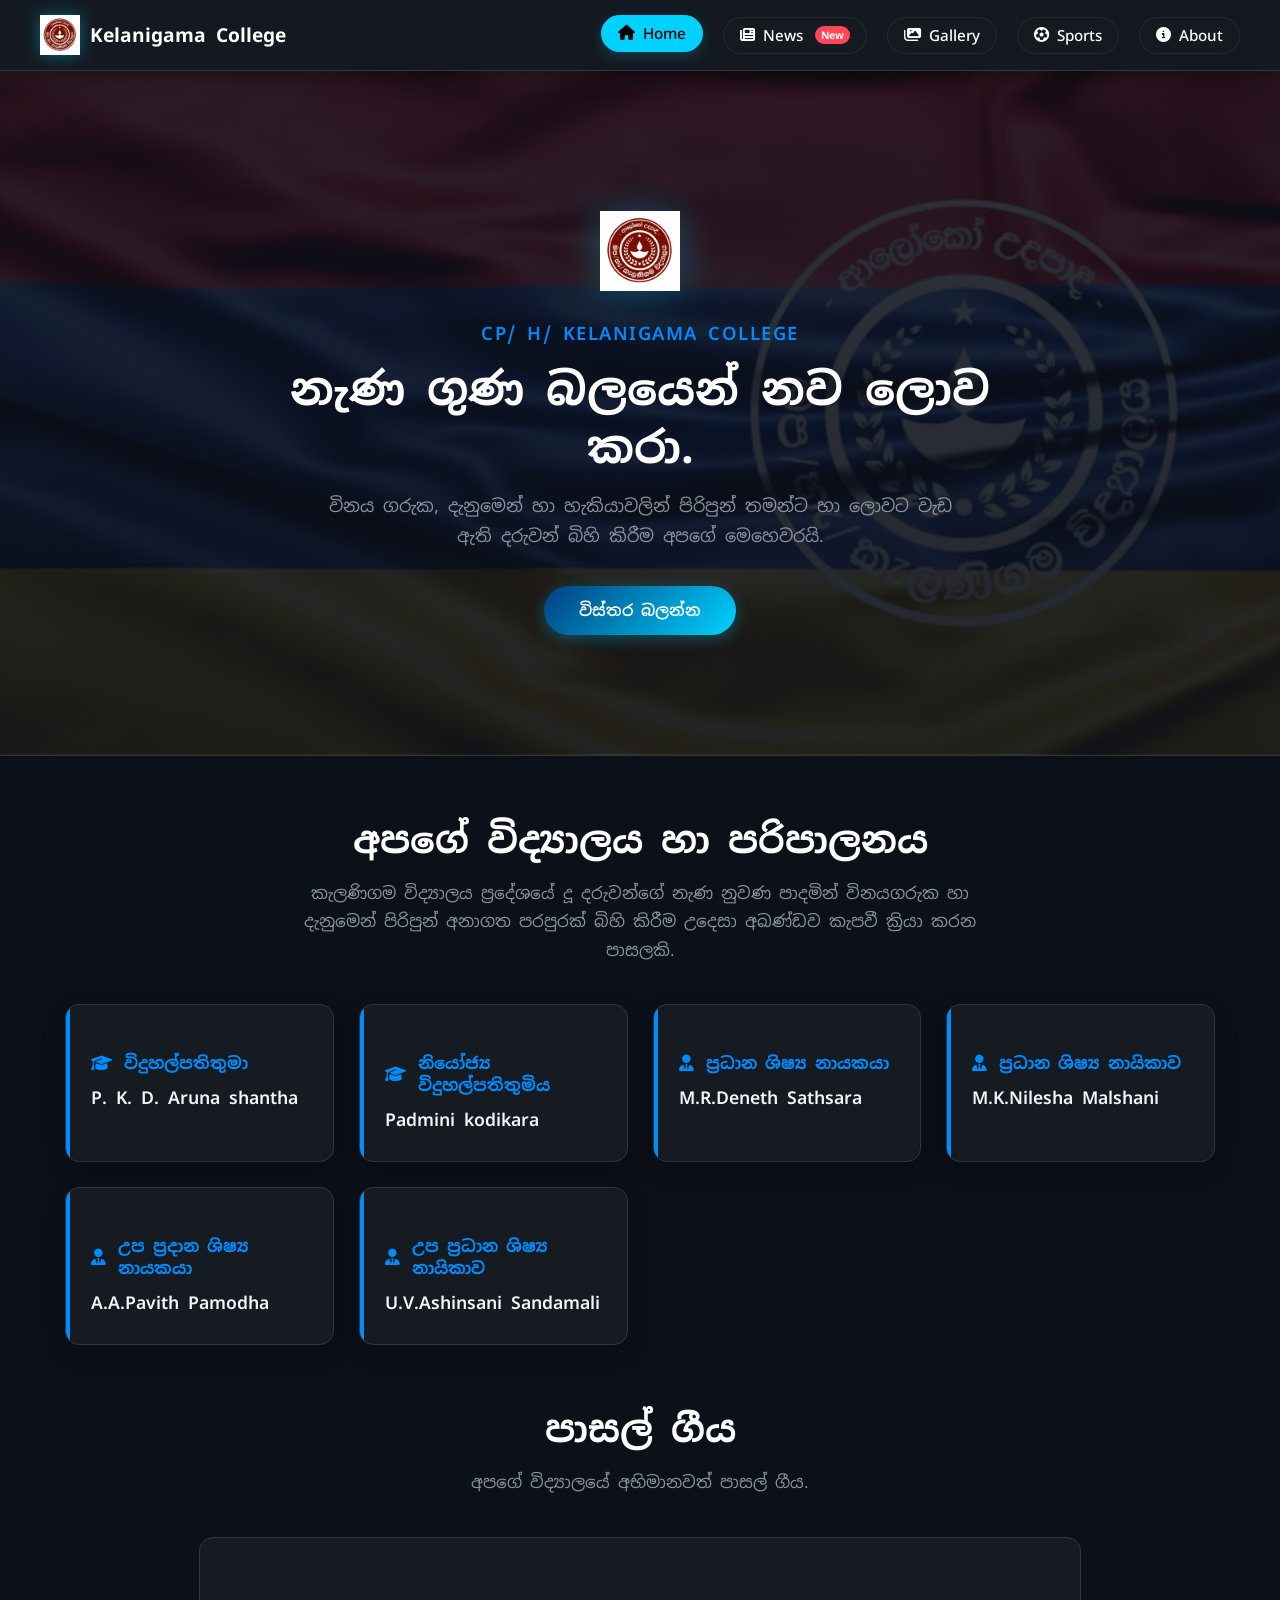
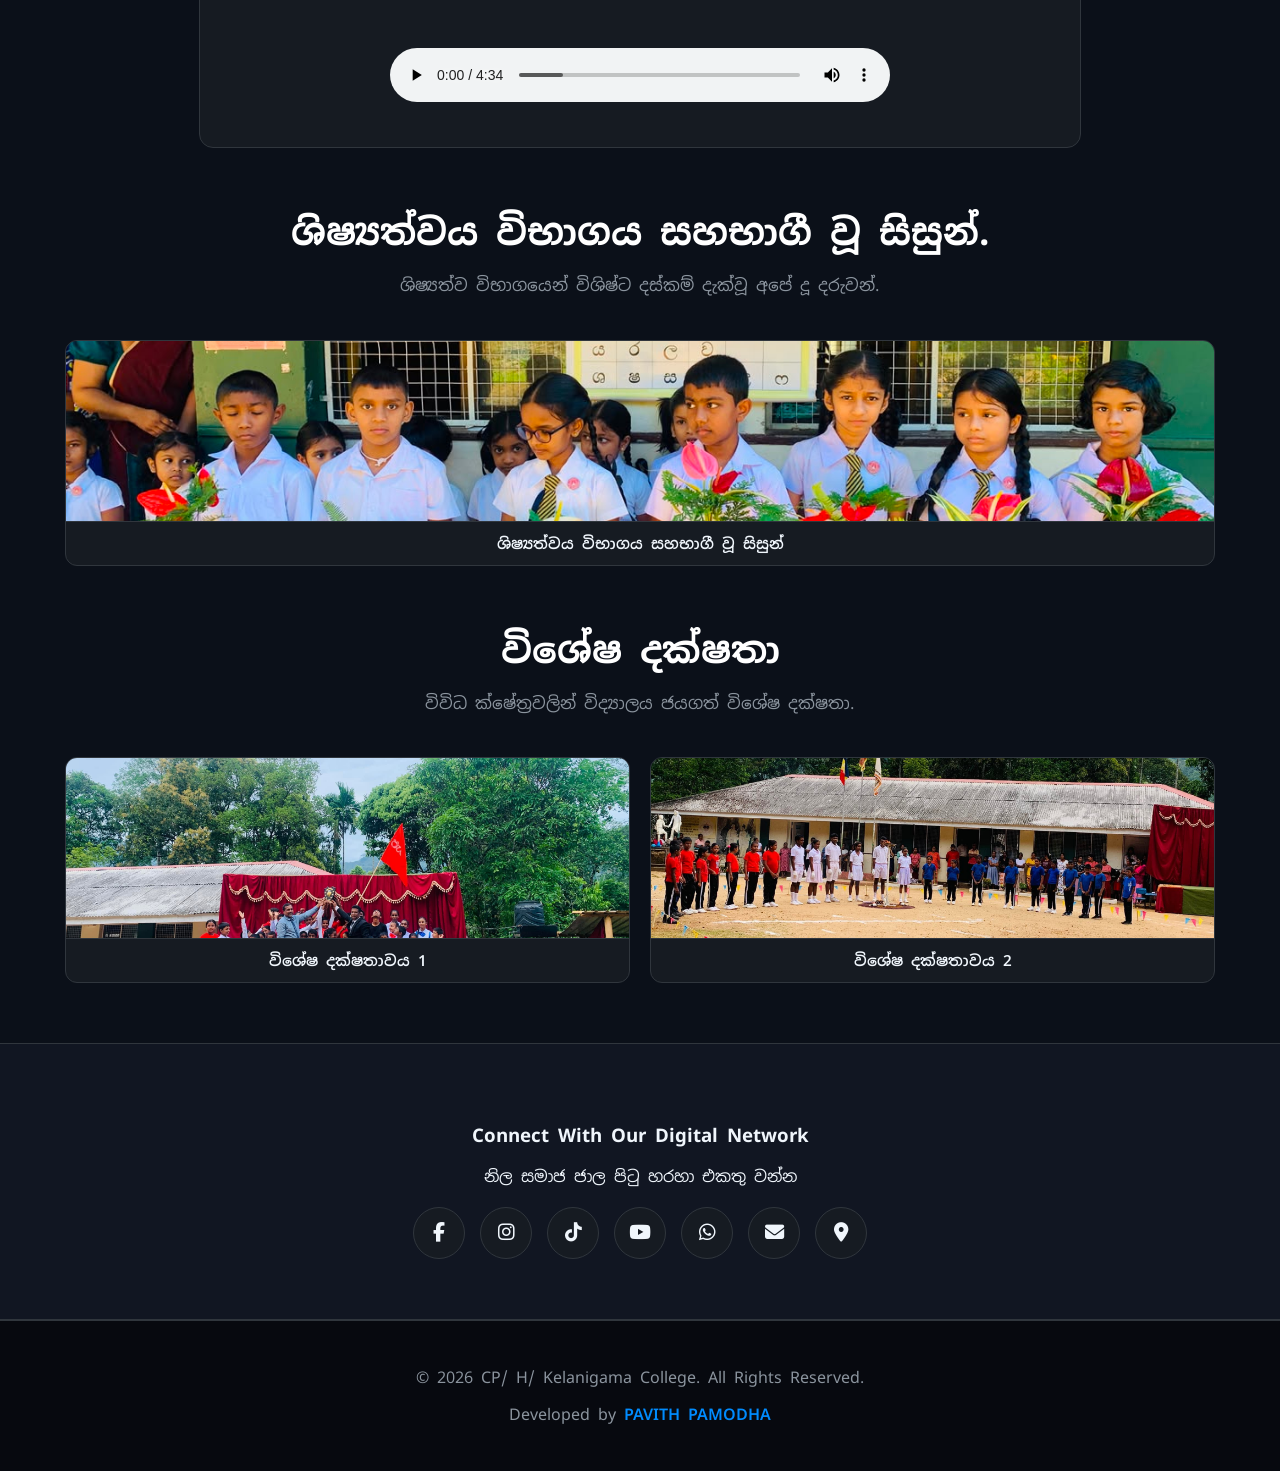
<file: index.html>
<!DOCTYPE html>
<html lang="si">
<head>
  <meta charset="UTF-8">
  <meta name="viewport" content="width=device-width, initial-scale=1.0">
  <title>CP / H / Kelanigama College - Official Website</title>
  <!-- Sinhala Google Font සහ FontAwesome Icons -->
  <link href="https://fonts.googleapis.com/css2?family=Noto+Sans+Sinhala:wght@400;500;600;700&family=Poppins:wght@400;500;600;700&display=swap" rel="stylesheet">
  <link rel="stylesheet" href="https://cdnjs.cloudflare.com/ajax/libs/font-awesome/6.4.0/css/all.min.css">
  <style>
    :root {
      --primary-color: #004080;
      --accent-color: #008cff;
      --bg-dark: #0b1019;
      --card-bg: #161b22;
      --text-main: #f0f6fc;
      --text-muted: #8b949e;
      --border-color: #30363d;
    }

    html {
      scroll-behavior: smooth;
    }

    body {
      font-family: 'Noto Sans Sinhala', 'Poppins', sans-serif;
      margin: 0;
      padding: 0;
      background-color: var(--bg-dark);
      color: var(--text-main);
      overflow-x: hidden;
      font-size: 16px;
      -webkit-text-size-adjust: 100%;
    }

    /* Top Navigation Bar */
    .navbar {
      background-color: rgba(22, 27, 34, 0.95);
      backdrop-filter: blur(10px);
      display: flex;
      justify-content: space-between;
      align-items: center;
      padding: 15px 40px;
      position: sticky;
      top: 0;
      z-index: 1000;
      border-bottom: 1px solid var(--border-color);
      box-shadow: 0 4px 20px rgba(0,0,0,0.4);
    }

    .logo-container {
      display: flex;
      align-items: center;
      gap: 10px;
    }

    .nav-logo {
      width: 40px;
      height: 40px;
      object-fit: contain;
      filter: drop-shadow(0 0 8px rgba(0, 210, 255, 0.4));
    }

    .school-name {
      font-size: 1.2rem;
      font-weight: bold;
      color: #ffffff;
    }

    .nav-links {
      list-style: none;
      display: flex;
      gap: 20px;
      align-items: center;
      flex-wrap: wrap;
      margin: 0;
      padding: 0;
    }

    .nav-links li a {
      display: flex;
      align-items: center;
      gap: 8px;
      text-decoration: none;
      color: #ffffff;
      font-size: 0.95rem;
      font-weight: 500;
      padding: 8px 16px;
      border-radius: 20px;
      transition: all 0.3s ease;
      position: relative;
      background-color: rgba(22, 27, 34, 0.6);
      border: 1px solid rgba(48, 54, 61, 0.6);
    }

    .nav-links li a:hover, .nav-links li a.active {
      color: #000000;
      background-color: #00d2ff;
      border-color: #00d2ff;
      transform: translateY(-2px);
      box-shadow: 0 4px 12px rgba(0, 210, 255, 0.2);
    }

    .badge {
      background-color: #ff4757;
      color: white;
      font-size: 0.65rem;
      font-weight: bold;
      padding: 2px 6px;
      border-radius: 10px;
      margin-left: 4px;
    }

    .menu-toggle {
      display: none;
      cursor: pointer;
    }

    .menu-toggle .bar {
      display: block;
      width: 25px;
      height: 3px;
      margin: 5px auto;
      background-color: var(--text-main);
      transition: all 0.3s ease;
    }

    /* Hero Section */
    header {
      background: linear-gradient(rgba(11, 15, 25, 0.85), rgba(11, 15, 25, 0.9)), url('3.jpg');
      background-size: cover;
      background-repeat: no-repeat;
      background-position: center;
      padding: 140px 20px 120px 20px;
      text-align: center;
      border-bottom: 1px solid var(--border-color);
    }

    .hero-container {
      max-width: 800px;
      margin: 0 auto;
    }

    .school-logo {
      width: 80px;
      height: 80px;
      object-fit: contain;
      margin-bottom: 25px;
      filter: drop-shadow(0 0 20px rgba(0, 210, 255, 0.3));
    }

    header h1 {
      margin: 0 0 15px 0;
      font-size: 2.8rem;
      color: #ffffff;
      font-weight: 700;
    }

    .tagline {
      font-size: 1.15rem;
      color: var(--accent-color);
      font-weight: 600;
      letter-spacing: 1.5px;
      margin-bottom: 15px;
      text-transform: uppercase;
    }

    header p {
      margin: 0 auto 35px auto;
      font-size: 1.1rem;
      line-height: 1.7;
      color: var(--text-muted);
      max-width: 650px;
    }

    .explore-btn {
      display: inline-block;
      background: linear-gradient(135deg, #004080, #00d2ff);
      color: white;
      padding: 14px 35px;
      border-radius: 30px;
      text-decoration: none;
      font-weight: 600;
      font-size: 1rem;
      box-shadow: 0 4px 15px rgba(0, 210, 255, 0.3);
      transition: all 0.3s ease;
    }

    .explore-btn:hover {
      background: linear-gradient(135deg, #00d2ff, #004080);
      transform: translateY(-3px);
    }

    /* Main Sections */
    .section-container {
      max-width: 1150px;
      margin: 60px auto;
      padding: 0 20px;
      text-align: center;
    }

    .section-container h2 {
      font-size: 2.3rem;
      color: #ffffff;
      margin-bottom: 15px;
    }

    .section-container > p {
      font-size: 1.05rem;
      line-height: 1.7;
      color: var(--text-muted);
      max-width: 700px;
      margin: 0 auto 40px auto;
    }

    .admin-grid {
      display: grid;
      grid-template-columns: repeat(auto-fit, minmax(240px, 1fr));
      gap: 25px;
      margin-top: 30px;
      text-align: left;
    }

    .admin-card {
      background: var(--card-bg);
      border: 1px solid var(--border-color);
      padding: 30px 25px;
      border-radius: 14px;
      box-shadow: 0 8px 24px rgba(0,0,0,0.2);
      transition: transform 0.3s, border-color 0.3s;
      position: relative;
      overflow: hidden;
    }

    .admin-card::before {
      content: '';
      position: absolute;
      top: 0;
      left: 0;
      width: 4px;
      height: 100%;
      background: var(--accent-color);
    }

    .admin-card:hover {
      transform: translateY(-5px);
      border-color: var(--accent-color);
    }

    .admin-card h3 {
      font-size: 1.05rem;
      color: var(--accent-color);
      margin-bottom: 12px;
      display: flex;
      align-items: center;
      gap: 12px;
    }

    .admin-card p {
      font-size: 1.1rem;
      font-weight: 600;
      color: var(--text-main);
      margin: 0;
    }

    /* School Anthem Box */
    .anthem-box {
      background: var(--card-bg);
      border: 1px solid var(--border-color);
      border-radius: 14px;
      padding: 40px;
      max-width: 800px;
      margin: 30px auto 0 auto;
      text-align: center;
    }

    .anthem-lyrics {
      font-size: 1.15rem;
      line-height: 2.2;
      color: var(--text-main);
      white-space: pre-line;
      margin-bottom: 30px;
      font-weight: 500;
    }

    .anthem-box audio {
      width: 100%;
      max-width: 500px;
    }

    /* Gallery Grids */
    .gallery-grid {
      display: grid;
      grid-template-columns: repeat(auto-fit, minmax(250px, 1fr));
      gap: 20px;
      margin-top: 20px;
    }

    .gallery-item {
      background: var(--card-bg);
      border: 1px solid var(--border-color);
      border-radius: 12px;
      overflow: hidden;
      transition: transform 0.3s;
    }

    .gallery-item:hover {
      transform: translateY(-4px);
    }

    .gallery-item img {
      width: 100%;
      height: 180px;
      object-fit: cover;
      display: block;
    }

    .gallery-caption {
      padding: 12px;
      font-size: 0.95rem;
      font-weight: 600;
      color: var(--text-main);
      margin: 0;
      text-align: center;
      border-top: 1px solid var(--border-color);
    }

    /* Video Section */
    .video-grid {
      display: grid;
      grid-template-columns: repeat(auto-fit, minmax(320px, 1fr));
      gap: 25px;
      margin-top: 30px;
    }

    .video-item {
      background: var(--card-bg);
      border: 1px solid var(--border-color);
      border-radius: 14px;
      overflow: hidden;
    }

    .video-item video {
      width: 100%;
      height: 200px;
      object-fit: cover;
      display: block;
      background: #000;
    }

    .video-caption {
      padding: 15px;
      font-size: 1rem;
      font-weight: 600;
      color: var(--text-main);
      margin: 0;
      text-align: center;
      border-top: 1px solid var(--border-color);
    }

    /* Social Section */
    .social-section {
      text-align: center;
      padding: 60px 20px;
      background: #111622;
      border-top: 1px solid var(--border-color);
      border-bottom: 1px solid var(--border-color);
    }

    .social-icons-container {
      display: flex;
      justify-content: center;
      gap: 15px;
      flex-wrap: wrap;
      margin-top: 20px;
    }

    .social-icon {
      width: 50px;
      height: 50px;
      background-color: var(--card-bg);
      color: var(--text-main);
      border: 1px solid var(--border-color);
      border-radius: 50%;
      display: flex;
      align-items: center;
      justify-content: center;
      text-decoration: none;
      font-size: 1.2rem;
      transition: all 0.3s;
    }

    .social-icon:hover {
      background-color: var(--accent-color);
      color: #0b0f19;
    }

    footer {
      background-color: #07090f;
      color: var(--text-muted);
      text-align: center;
      padding: 30px 20px;
      border-top: 1px solid var(--border-color);
    }

    footer span {
      color: var(--accent-color);
      font-weight: 600;
    }

   @media screen and (max-width: 768px) {
    .menu-toggle {
        display: block;
    }

    .nav-links {
        display: none; /* ෆෝන් එකේදී මුලින් මෙනුව සඟවා තැබීමට */
        flex-direction: column;
        width: 100%;
        text-align: center;
        background-color: rgba(22, 27, 34, 0.98);
        position: absolute;
        top: 70px;
        left: 0;
        padding: 20px 0;
        border-bottom: 1px solid var(--border-color);
        z-index: 1000;
    }
    
    .nav-links.active {
        display: flex; /* ක්ලික් කළ විට මෙනුව පෙන්වීමට */
    }
    
    .nav-links li a {
        width: 80%;
        margin: 4px auto;
        justify-content: center;
    }
}
  </style>
</head>
<body>

<nav class="navbar">
    <div class="logo-container">
        <img src="logo.png" alt="School Logo" class="nav-logo">
        <span class="school-name">Kelanigama College</span>
    </div>

    <!-- හැම්බර්ගර් අයිකනය (රේඛා තුන) -->
    <div class="menu-toggle" id="mobile-menu">
        <span class="bar"></span>
        <span class="bar"></span>
        <span class="bar"></span>
    </div>

    <ul class="nav-links">
        <li><a href="index.html" class="active"><i class="fa-solid fa-house"></i> Home</a></li>
        <li><a href="news.html"><i class="fa-solid fa-newspaper"></i> News <span class="badge">New</span></a></li>
        <li><a href="gallery.html"><i class="fa-solid fa-images"></i> Gallery</a></li>
        <li><a href="sports.html"><i class="fa-solid fa-futbol"></i> Sports</a></li>
        <li><a href="about.html"><i class="fa-solid fa-circle-info"></i> About</a></li>
    </ul>
</nav>

  <!-- Hero Section -->
  <header id="home">
    <div class="hero-container">
      <img src="2.jpg" alt="Logo" class="school-logo">
      <div class="tagline">CP/ H/ Kelanigama College</div>
      <h1>නැණ ගුණ බලයෙන් නව ලොව කරා.</h1>
      <p>විනය ගරුක, දැනුමෙන් හා හැකියාවලින් පිරිපුන් තමන්ට හා ලොවට වැඩ ඇති දරුවන් බිහි කිරීම අපගේ මෙහෙවරයි.</p>
      <a href="#about" class="explore-btn">විස්තර බලන්න</a>
    </div>
  </header>

  <!-- About Section -->
  <div class="section-container" id="about">
    <h2>අපගේ විද්‍යාලය හා පරිපාලනය</h2>
    <p>කැලණිගම විද්‍යාලය ප්‍රදේශයේ දූ දරුවන්ගේ නැණ නුවණ පාදමින් විනයගරුක හා දැනුමෙන් පිරිපුන් අනාගත පරපුරක් බිහි කිරීම උදෙසා අඛණ්ඩව කැපවී ක්‍රියා කරන පාසලකි.</p>
    
    <div class="admin-grid">
      <div class="admin-card">
        <h3><i class="fa-solid fa-graduation-cap"></i> විදුහල්පතිතුමා</h3>
        <p>P. K. D. Aruna shantha </p>
      </div>
      <div class="admin-card">
        <h3><i class="fa-solid fa-graduation-cap"></i> නියෝජ්‍ය විදුහල්පතිතුමිය</h3>
        <p>Padmini kodikara </p>
      </div>
       <div class="admin-card">
        <h3><i class="fa-solid fa-user-tie"></i>ප්‍රධාන ශිෂ්‍ය නායකයා</h3>
        <p>M.R.Deneth Sathsara</p>
      </div>
       <div class="admin-card">
        <h3><i class="fa-solid fa-user-tie"></i>ප්‍රධාන ශිෂ්‍ය නායිකාව</h3>
        <p>M.K.Nilesha Malshani</p>
      </div>
             <div class="admin-card">
        <h3><i class="fa-solid fa-user-tie"></i>උප ප්‍රදාන ශිෂ්‍ය නායකයා</h3>
        <p>A.A.Pavith Pamodha</p>
      </div>
             <div class="admin-card">
        <h3><i class="fa-solid fa-user-tie"></i>උප ප්‍රධාන ශිෂ්‍ය නායිකාව</h3>
        <p>U.V.Ashinsani Sandamali</p>
      </div>
    </div>
  </div>

  <!-- School Anthem -->
  <div class="section-container" id="anthem">
    <h2>පාසල් ගීය</h2>
    <p>අපගේ විද්‍යාලයේ අභිමානවත් පාසල් ගීය.</p>
    <div class="anthem-box">
      <div class="anthem-lyrics">
      </div>
      <audio controls>
        <source src="anthem.mp3" type="audio/mp3">
      </audio>
    </div>
  </div>

  <!-- Scholarship Pass Students -->
  <div class="section-container" id="scholarships">
    <h2>ශිෂ්‍යත්වය විභාගය සහභාගී වූ සිසුන්.</h2>
    <p>ශිෂ්‍යත්ව විභාගයෙන් විශිෂ්ට දස්කම් දැක්වූ අපේ දූ දරුවන්.</p>
    <div class="gallery-grid">
      <div class="gallery-item">
        <img src="sh1.jpg" alt="">
        <p class="gallery-caption">ශිෂ්‍යත්වය විභාගය සහභාගී වූ සිසුන්</p>
      </div>
    </div>
  </div>

  <!-- Special Achievements -->
  <div class="section-container" id="achievements">
    <h2>විශේෂ දක්ෂතා</h2>
    <p>විවිධ ක්ෂේත්‍රවලින් විද්‍යාලය ජයගත් විශේෂ දක්ෂතා.</p>
    <div class="gallery-grid">
      <div class="gallery-item">
        <a href="vd1.jpg" target="_blank">
          <img src="vd1.jpg" alt="විශේෂ දක්ෂතාවය 1">
        </a>
        <p class="gallery-caption">විශේෂ දක්ෂතාවය 1</p>
      </div>
      <div class="gallery-item">
        <a href="vd2.jpg" target="_blank">
          <img src="vd2.jpg" alt="විශේෂ දක්ෂතාවය 2">
        </a>
        <p class="gallery-caption">විශේෂ දක්ෂතාවය 2</p>
      </div>
    </div>
  </div>

  <!-- Social Media Section -->
  <div class="social-section" id="social">
    <h3>Connect With Our Digital Network</h3>
    <p>නිල සමාජ ජාල පිටු හරහා එකතු වන්න</p>
    <div class="social-icons-container">
      <a href="https://web.facebook.com/kelanigama.vidyalaya" target="_blank" class="social-icon" title="Facebook"><i class="fa-brands fa-facebook-f"></i></a>
      <a href="https://www.instagram.com/kelanigamacollege/" target="_blank" class="social-icon" title="Instagram"><i class="fa-brands fa-instagram"></i></a>
      <a href="https://www.tiktok.com/@kelanigamacollege" target="_blank" class="social-icon" title="TikTok"><i class="fa-brands fa-tiktok"></i></a>
      <a href="https://www.youtube.com/@kelanigamacollege" target="_blank" class="social-icon" title="YouTube"><i class="fa-brands fa-youtube"></i></a>
      <a href="+94 71 580 0561" target="_blank" class="social-icon" title="WhatsApp"><i class="fa-brands fa-whatsapp"></i></a>
      <a href="mailto:kelanigamac@gmail.com" target="_blank" class="social-icon" title="Email"><i class="fa-solid fa-envelope"></i></a>
      <a href="https://maps.app.goo.gl/1LHFGf1Mz2VHn3Cv9" target="_blank" class="social-icon" title="Location"><i class="fa-solid fa-location-dot"></i></a>
    </div>
  </div>

  <footer>
    <p>© 2026 CP/ H/ Kelanigama College. All Rights Reserved.</p>
    <p>Developed by <span>PAVITH PAMODHA</span></p>
  </footer>
  <script>
    const mobileMenu = document.getElementById('mobile-menu');
    const navLinks = document.querySelector('.nav-links');

    mobileMenu.addEventListener('click', () => {
        navLinks.classList.toggle('active');
    });
</script>

</body>
</html>
</file>
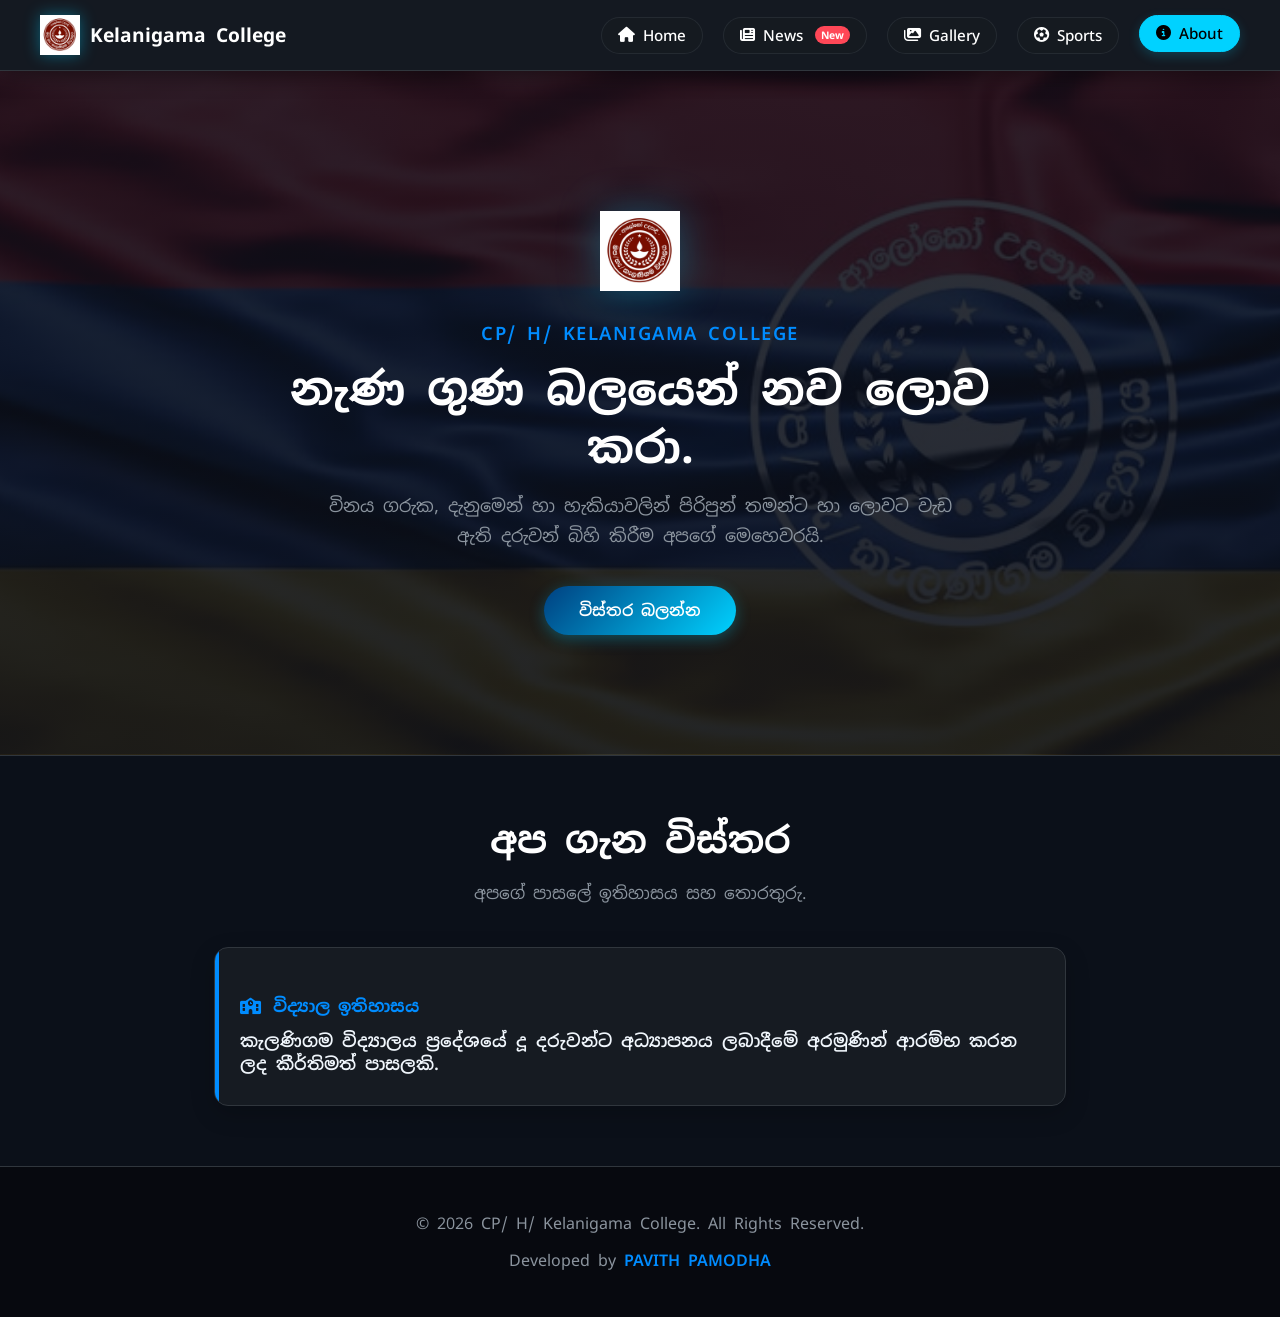
<file: about.html>
<!DOCTYPE html>
<html lang="si">
<head>
  <meta charset="UTF-8">
  <meta name="viewport" content="width=device-width, initial-scale=1.0">
  <title>CP/ H/ Kelanigama College - Official Website</title>
  <!-- Sinhala Google Font සහ FontAwesome Icons -->
  <link href="https://fonts.googleapis.com/css2?family=Noto+Sans+Sinhala:wght@400;500;600;700&family=Poppins:wght@400;500;600;700&display=swap" rel="stylesheet">
  <link rel="stylesheet" href="https://cdnjs.cloudflare.com/ajax/libs/font-awesome/6.4.0/css/all.min.css">
  <style>
    :root {
      --primary-color: #004080;
      --accent-color: #008cff;
      --bg-dark: #0b1019;
      --card-bg: #161b22;
      --text-main: #f0f6fc;
      --text-muted: #8b949e;
      --border-color: #30363d;
    }

    html {
      scroll-behavior: smooth;
    }

    body {
      font-family: 'Noto Sans Sinhala', 'Poppins', sans-serif;
      margin: 0;
      padding: 0;
      background-color: var(--bg-dark);
      color: var(--text-main);
      overflow-x: hidden;
      font-size: 16px;
      -webkit-text-size-adjust: 100%;
    }

    /* Top Navigation Bar */
    .navbar {
      background-color: rgba(22, 27, 34, 0.95);
      backdrop-filter: blur(10px);
      display: flex;
      justify-content: space-between;
      align-items: center;
      padding: 15px 40px;
      position: sticky;
      top: 0;
      z-index: 1000;
      border-bottom: 1px solid var(--border-color);
      box-shadow: 0 4px 20px rgba(0,0,0,0.4);
    }

    .logo-container {
      display: flex;
      align-items: center;
      gap: 10px;
    }

    .nav-logo {
      width: 40px;
      height: 40px;
      object-fit: contain;
      filter: drop-shadow(0 0 8px rgba(0, 210, 255, 0.4));
    }

    .school-name {
      font-size: 1.2rem;
      font-weight: bold;
      color: #ffffff;
    }

    .nav-links {
      list-style: none;
      display: flex;
      gap: 20px;
      align-items: center;
      flex-wrap: wrap;
      margin: 0;
      padding: 0;
    }

    .nav-links li a {
      display: flex;
      align-items: center;
      gap: 8px;
      text-decoration: none;
      color: #ffffff;
      font-size: 0.95rem;
      font-weight: 500;
      padding: 8px 16px;
      border-radius: 20px;
      transition: all 0.3s ease;
      position: relative;
      background-color: rgba(22, 27, 34, 0.6);
      border: 1px solid rgba(48, 54, 61, 0.6);
    }

    .nav-links li a:hover, .nav-links li a.active {
      color: #000000;
      background-color: #00d2ff;
      border-color: #00d2ff;
      transform: translateY(-2px);
      box-shadow: 0 4px 12px rgba(0, 210, 255, 0.2);
    }

    .badge {
      background-color: #ff4757;
      color: white;
      font-size: 0.65rem;
      font-weight: bold;
      padding: 2px 6px;
      border-radius: 10px;
      margin-left: 4px;
    }

    .menu-toggle {
      display: none;
      cursor: pointer;
    }

    .menu-toggle .bar {
      display: block;
      width: 25px;
      height: 3px;
      margin: 5px auto;
      background-color: var(--text-main);
      transition: all 0.3s ease;
    }

    /* Hero Section */
    header {
      background: linear-gradient(rgba(11, 15, 25, 0.85), rgba(11, 15, 25, 0.9)), url('3.jpg');
      background-size: cover;
      background-repeat: no-repeat;
      background-position: center;
      padding: 140px 20px 120px 20px;
      text-align: center;
      border-bottom: 1px solid var(--border-color);
    }

    .hero-container {
      max-width: 800px;
      margin: 0 auto;
    }

    .school-logo {
      width: 80px;
      height: 80px;
      object-fit: contain;
      margin-bottom: 25px;
      filter: drop-shadow(0 0 20px rgba(0, 210, 255, 0.3));
    }

    header h1 {
      margin: 0 0 15px 0;
      font-size: 2.8rem;
      color: #ffffff;
      font-weight: 700;
    }

    .tagline {
      font-size: 1.15rem;
      color: var(--accent-color);
      font-weight: 600;
      letter-spacing: 1.5px;
      margin-bottom: 15px;
      text-transform: uppercase;
    }

    header p {
      margin: 0 auto 35px auto;
      font-size: 1.1rem;
      line-height: 1.7;
      color: var(--text-muted);
      max-width: 650px;
    }

    .explore-btn {
      display: inline-block;
      background: linear-gradient(135deg, #004080, #00d2ff);
      color: white;
      padding: 14px 35px;
      border-radius: 30px;
      text-decoration: none;
      font-weight: 600;
      font-size: 1rem;
      box-shadow: 0 4px 15px rgba(0, 210, 255, 0.3);
      transition: all 0.3s ease;
    }

    .explore-btn:hover {
      background: linear-gradient(135deg, #00d2ff, #004080);
      transform: translateY(-3px);
    }

    /* Main Sections */
    .section-container {
      max-width: 1150px;
      margin: 60px auto;
      padding: 0 20px;
      text-align: center;
    }

    .section-container h2 {
      font-size: 2.3rem;
      color: #ffffff;
      margin-bottom: 15px;
    }

    .section-container > p {
      font-size: 1.05rem;
      line-height: 1.7;
      color: var(--text-muted);
      max-width: 700px;
      margin: 0 auto 40px auto;
    }

    .admin-grid {
      display: grid;
      grid-template-columns: repeat(auto-fit, minmax(240px, 1fr));
      gap: 25px;
      margin-top: 30px;
      text-align: left;
    }

    .admin-card {
      background: var(--card-bg);
      border: 1px solid var(--border-color);
      padding: 30px 25px;
      border-radius: 14px;
      box-shadow: 0 8px 24px rgba(0,0,0,0.2);
      transition: transform 0.3s, border-color 0.3s;
      position: relative;
      overflow: hidden;
    }

    .admin-card::before {
      content: '';
      position: absolute;
      top: 0;
      left: 0;
      width: 4px;
      height: 100%;
      background: var(--accent-color);
    }

    .admin-card:hover {
      transform: translateY(-5px);
      border-color: var(--accent-color);
    }

    .admin-card h3 {
      font-size: 1.05rem;
      color: var(--accent-color);
      margin-bottom: 12px;
      display: flex;
      align-items: center;
      gap: 12px;
    }

    .admin-card p {
      font-size: 1.1rem;
      font-weight: 600;
      color: var(--text-main);
      margin: 0;
    }

    /* School Anthem Box */
    .anthem-box {
      background: var(--card-bg);
      border: 1px solid var(--border-color);
      border-radius: 14px;
      padding: 40px;
      max-width: 800px;
      margin: 30px auto 0 auto;
      text-align: center;
    }

    .anthem-lyrics {
      font-size: 1.15rem;
      line-height: 2.2;
      color: var(--text-main);
      white-space: pre-line;
      margin-bottom: 30px;
      font-weight: 500;
    }

    .anthem-box audio {
      width: 100%;
      max-width: 500px;
    }

    /* Gallery Grids */
    .gallery-grid {
      display: grid;
      grid-template-columns: repeat(auto-fit, minmax(250px, 1fr));
      gap: 20px;
      margin-top: 20px;
    }

    .gallery-item {
      background: var(--card-bg);
      border: 1px solid var(--border-color);
      border-radius: 12px;
      overflow: hidden;
      transition: transform 0.3s;
    }

    .gallery-item:hover {
      transform: translateY(-4px);
    }

    .gallery-item img {
      width: 100%;
      height: 180px;
      object-fit: cover;
      display: block;
    }

    .gallery-caption {
      padding: 12px;
      font-size: 0.95rem;
      font-weight: 600;
      color: var(--text-main);
      margin: 0;
      text-align: center;
      border-top: 1px solid var(--border-color);
    }

    /* Video Section */
    .video-grid {
      display: grid;
      grid-template-columns: repeat(auto-fit, minmax(320px, 1fr));
      gap: 25px;
      margin-top: 30px;
    }

    .video-item {
      background: var(--card-bg);
      border: 1px solid var(--border-color);
      border-radius: 14px;
      overflow: hidden;
    }

    .video-item video {
      width: 100%;
      height: 200px;
      object-fit: cover;
      display: block;
      background: #000;
    }

    .video-caption {
      padding: 15px;
      font-size: 1rem;
      font-weight: 600;
      color: var(--text-main);
      margin: 0;
      text-align: center;
      border-top: 1px solid var(--border-color);
    }

    /* Social Section */
    .social-section {
      text-align: center;
      padding: 60px 20px;
      background: #111622;
      border-top: 1px solid var(--border-color);
      border-bottom: 1px solid var(--border-color);
    }

    .social-icons-container {
      display: flex;
      justify-content: center;
      gap: 15px;
      flex-wrap: wrap;
      margin-top: 20px;
    }

    .social-icon {
      width: 50px;
      height: 50px;
      background-color: var(--card-bg);
      color: var(--text-main);
      border: 1px solid var(--border-color);
      border-radius: 50%;
      display: flex;
      align-items: center;
      justify-content: center;
      text-decoration: none;
      font-size: 1.2rem;
      transition: all 0.3s;
    }

    .social-icon:hover {
      background-color: var(--accent-color);
      color: #0b0f19;
    }

    footer {
      background-color: #07090f;
      color: var(--text-muted);
      text-align: center;
      padding: 30px 20px;
      border-top: 1px solid var(--border-color);
    }

    footer span {
      color: var(--accent-color);
      font-weight: 600;
    }

   @media screen and (max-width: 768px) {
    .menu-toggle {
        display: block;
    }

    .nav-links {
        display: none; /* ෆෝන් එකේදී මුලින් මෙනුව සඟවා තැබීමට */
        flex-direction: column;
        width: 100%;
        text-align: center;
        background-color: rgba(22, 27, 34, 0.98);
        position: absolute;
        top: 70px;
        left: 0;
        padding: 20px 0;
        border-bottom: 1px solid var(--border-color);
        z-index: 1000;
    }
    
    .nav-links.active {
        display: flex; /* ක්ලික් කළ විට මෙනුව පෙන්වීමට */
    }
    
    .nav-links li a {
        width: 80%;
        margin: 4px auto;
        justify-content: center;
    }
}
  </style>
</head>
<body>

<nav class="navbar">
    <div class="logo-container">
        <img src="logo.png" alt="School Logo" class="nav-logo">
        <span class="school-name">Kelanigama College</span>
    </div>

    <!-- හැම්බර්ගර් අයිකනය (රේඛා තුන) -->
    <div class="menu-toggle" id="mobile-menu">
        <span class="bar"></span>
        <span class="bar"></span>
        <span class="bar"></span>
    </div>

    <ul class="nav-links">
        <li><a href="index.html" ><i class="fa-solid fa-house"></i> Home</a></li>
        <li><a href="news.html"><i class="fa-solid fa-newspaper"></i> News <span class="badge">New</span></a></li>
        <li><a href="gallery.html"><i class="fa-solid fa-images"></i> Gallery</a></li>
        <li><a href="sports.html"><i class="fa-solid fa-futbol"></i> Sports</a></li>
        <li><a href="about.html"class="active"><i class="fa-solid fa-circle-info"></i> About</a></li>
    </ul>
</nav>

  <!-- Hero Section -->
  <header id="home">
    <div class="hero-container">
      <img src="2.jpg" alt="Logo" class="school-logo">
      <div class="tagline">CP/ H/ Kelanigama College</div>
      <h1>නැණ ගුණ බලයෙන් නව ලොව කරා.</h1>
      <p>විනය ගරුක, දැනුමෙන් හා හැකියාවලින් පිරිපුන් තමන්ට හා ලොවට වැඩ ඇති දරුවන් බිහි කිරීම අපගේ මෙහෙවරයි.</p>
      <a href="#about" class="explore-btn">විස්තර බලන්න</a>
    </div>
  </header>

  <main class="section-container">
    <h2>අප ගැන විස්තර</h2>
    <p>අපගේ පාසලේ ඉතිහාසය සහ තොරතුරු.</p>
    <div class="admin-card" style="max-width: 800px; margin: 0 auto; text-align: left;">
      <h3><i class="fa-solid fa-school"></i> විද්‍යාල ඉතිහාසය</h3>
      <p>කැලණිගම විද්‍යාලය ප්‍රදේශයේ දූ දරුවන්ට අධ්‍යාපනය ලබාදීමේ අරමුණින් ආරම්භ කරන ලද කීර්තිමත් පාසලකි.</p>
    </div>
  </main>

  <footer>
    <p>© 2026 CP/ H/ Kelanigama College. All Rights Reserved.</p>
    <p>Developed by <span>PAVITH PAMODHA</span></p>
  </footer>
  <script>
    const mobileMenu = document.getElementById('mobile-menu');
    const navLinks = document.querySelector('.nav-links');

    mobileMenu.addEventListener('click', () => {
        navLinks.classList.toggle('active');
    });
</script>

</body>
</html>
</file>
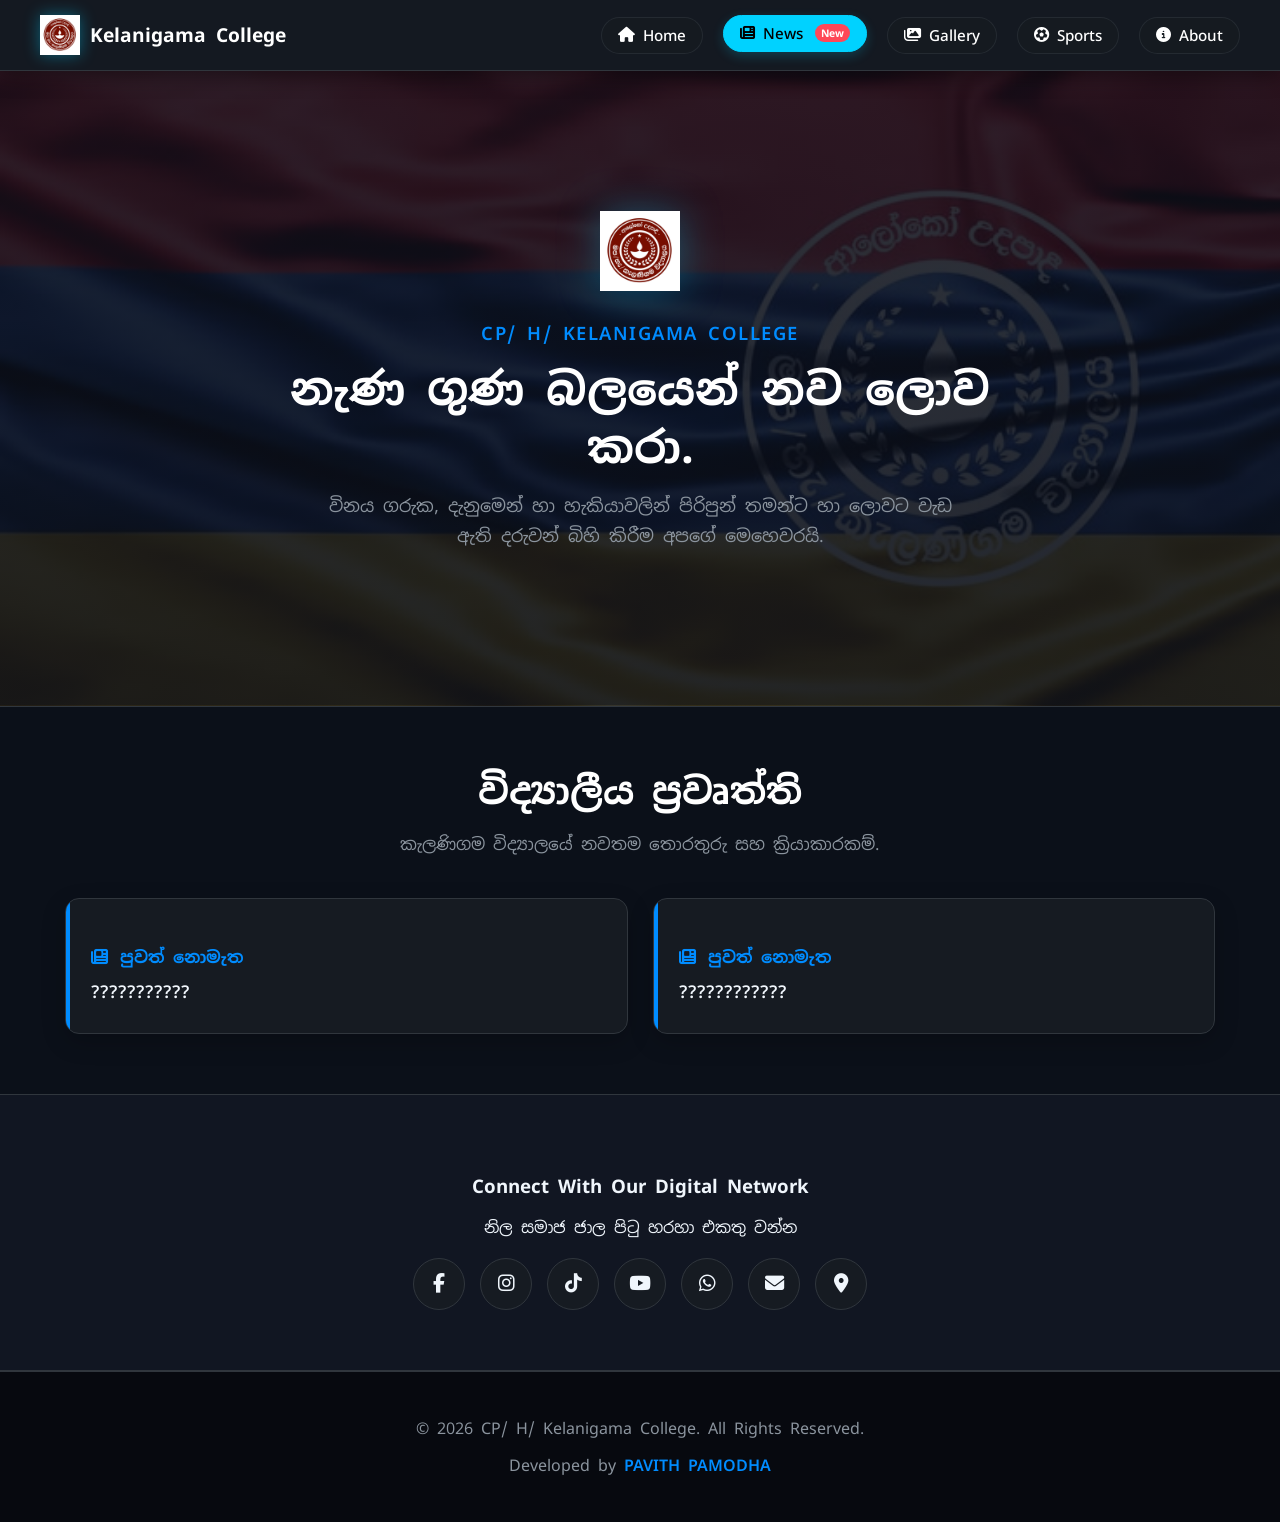
<file: news.html>
<!DOCTYPE html>
<html lang="si">
<head>
  <meta charset="UTF-8">
  <meta name="viewport" content="width=device-width, initial-scale=1.0">
  <title>CP/ H/ Kelanigama College - Official Website</title>
  <!-- Sinhala Google Font සහ FontAwesome Icons -->
  <link href="https://fonts.googleapis.com/css2?family=Noto+Sans+Sinhala:wght@400;500;600;700&family=Poppins:wght@400;500;600;700&display=swap" rel="stylesheet">
  <link rel="stylesheet" href="https://cdnjs.cloudflare.com/ajax/libs/font-awesome/6.4.0/css/all.min.css">
  <style>
    :root {
      --primary-color: #004080;
      --accent-color: #008cff;
      --bg-dark: #0b1019;
      --card-bg: #161b22;
      --text-main: #f0f6fc;
      --text-muted: #8b949e;
      --border-color: #30363d;
    }

    html {
      scroll-behavior: smooth;
    }

    body {
      font-family: 'Noto Sans Sinhala', 'Poppins', sans-serif;
      margin: 0;
      padding: 0;
      background-color: var(--bg-dark);
      color: var(--text-main);
      overflow-x: hidden;
      font-size: 16px;
      -webkit-text-size-adjust: 100%;
    }

    /* Top Navigation Bar */
    .navbar {
      background-color: rgba(22, 27, 34, 0.95);
      backdrop-filter: blur(10px);
      display: flex;
      justify-content: space-between;
      align-items: center;
      padding: 15px 40px;
      position: sticky;
      top: 0;
      z-index: 1000;
      border-bottom: 1px solid var(--border-color);
      box-shadow: 0 4px 20px rgba(0,0,0,0.4);
    }

    .logo-container {
      display: flex;
      align-items: center;
      gap: 10px;
    }

    .nav-logo {
      width: 40px;
      height: 40px;
      object-fit: contain;
      filter: drop-shadow(0 0 8px rgba(0, 210, 255, 0.4));
    }

    .school-name {
      font-size: 1.2rem;
      font-weight: bold;
      color: #ffffff;
    }

    .nav-links {
      list-style: none;
      display: flex;
      gap: 20px;
      align-items: center;
      flex-wrap: wrap;
      margin: 0;
      padding: 0;
    }

    .nav-links li a {
      display: flex;
      align-items: center;
      gap: 8px;
      text-decoration: none;
      color: #ffffff;
      font-size: 0.95rem;
      font-weight: 500;
      padding: 8px 16px;
      border-radius: 20px;
      transition: all 0.3s ease;
      position: relative;
      background-color: rgba(22, 27, 34, 0.6);
      border: 1px solid rgba(48, 54, 61, 0.6);
    }

    .nav-links li a:hover, .nav-links li a.active {
      color: #000000;
      background-color: #00d2ff;
      border-color: #00d2ff;
      transform: translateY(-2px);
      box-shadow: 0 4px 12px rgba(0, 210, 255, 0.2);
    }

    .badge {
      background-color: #ff4757;
      color: white;
      font-size: 0.65rem;
      font-weight: bold;
      padding: 2px 6px;
      border-radius: 10px;
      margin-left: 4px;
    }

    .menu-toggle {
      display: none;
      cursor: pointer;
    }

    .menu-toggle .bar {
      display: block;
      width: 25px;
      height: 3px;
      margin: 5px auto;
      background-color: var(--text-main);
      transition: all 0.3s ease;
    }

    /* Hero Section */
    header {
      background: linear-gradient(rgba(11, 15, 25, 0.85), rgba(11, 15, 25, 0.9)), url('3.jpg');
      background-size: cover;
      background-repeat: no-repeat;
      background-position: center;
      padding: 140px 20px 120px 20px;
      text-align: center;
      border-bottom: 1px solid var(--border-color);
    }

    .hero-container {
      max-width: 800px;
      margin: 0 auto;
    }

    .school-logo {
      width: 80px;
      height: 80px;
      object-fit: contain;
      margin-bottom: 25px;
      filter: drop-shadow(0 0 20px rgba(0, 210, 255, 0.3));
    }

    header h1 {
      margin: 0 0 15px 0;
      font-size: 2.8rem;
      color: #ffffff;
      font-weight: 700;
    }

    .tagline {
      font-size: 1.15rem;
      color: var(--accent-color);
      font-weight: 600;
      letter-spacing: 1.5px;
      margin-bottom: 15px;
      text-transform: uppercase;
    }

    header p {
      margin: 0 auto 35px auto;
      font-size: 1.1rem;
      line-height: 1.7;
      color: var(--text-muted);
      max-width: 650px;
    }

    .explore-btn {
      display: inline-block;
      background: linear-gradient(135deg, #004080, #00d2ff);
      color: white;
      padding: 14px 35px;
      border-radius: 30px;
      text-decoration: none;
      font-weight: 600;
      font-size: 1rem;
      box-shadow: 0 4px 15px rgba(0, 210, 255, 0.3);
      transition: all 0.3s ease;
    }

    .explore-btn:hover {
      background: linear-gradient(135deg, #00d2ff, #004080);
      transform: translateY(-3px);
    }

    /* Main Sections */
    .section-container {
      max-width: 1150px;
      margin: 60px auto;
      padding: 0 20px;
      text-align: center;
    }

    .section-container h2 {
      font-size: 2.3rem;
      color: #ffffff;
      margin-bottom: 15px;
    }

    .section-container > p {
      font-size: 1.05rem;
      line-height: 1.7;
      color: var(--text-muted);
      max-width: 700px;
      margin: 0 auto 40px auto;
    }

    .admin-grid {
      display: grid;
      grid-template-columns: repeat(auto-fit, minmax(240px, 1fr));
      gap: 25px;
      margin-top: 30px;
      text-align: left;
    }

    .admin-card {
      background: var(--card-bg);
      border: 1px solid var(--border-color);
      padding: 30px 25px;
      border-radius: 14px;
      box-shadow: 0 8px 24px rgba(0,0,0,0.2);
      transition: transform 0.3s, border-color 0.3s;
      position: relative;
      overflow: hidden;
    }

    .admin-card::before {
      content: '';
      position: absolute;
      top: 0;
      left: 0;
      width: 4px;
      height: 100%;
      background: var(--accent-color);
    }

    .admin-card:hover {
      transform: translateY(-5px);
      border-color: var(--accent-color);
    }

    .admin-card h3 {
      font-size: 1.05rem;
      color: var(--accent-color);
      margin-bottom: 12px;
      display: flex;
      align-items: center;
      gap: 12px;
    }

    .admin-card p {
      font-size: 1.1rem;
      font-weight: 600;
      color: var(--text-main);
      margin: 0;
    }

    /* School Anthem Box */
    .anthem-box {
      background: var(--card-bg);
      border: 1px solid var(--border-color);
      border-radius: 14px;
      padding: 40px;
      max-width: 800px;
      margin: 30px auto 0 auto;
      text-align: center;
    }

    .anthem-lyrics {
      font-size: 1.15rem;
      line-height: 2.2;
      color: var(--text-main);
      white-space: pre-line;
      margin-bottom: 30px;
      font-weight: 500;
    }

    .anthem-box audio {
      width: 100%;
      max-width: 500px;
    }

    /* Gallery Grids */
    .gallery-grid {
      display: grid;
      grid-template-columns: repeat(auto-fit, minmax(250px, 1fr));
      gap: 20px;
      margin-top: 20px;
    }

    .gallery-item {
      background: var(--card-bg);
      border: 1px solid var(--border-color);
      border-radius: 12px;
      overflow: hidden;
      transition: transform 0.3s;
    }

    .gallery-item:hover {
      transform: translateY(-4px);
    }

    .gallery-item img {
      width: 100%;
      height: 180px;
      object-fit: cover;
      display: block;
    }

    .gallery-caption {
      padding: 12px;
      font-size: 0.95rem;
      font-weight: 600;
      color: var(--text-main);
      margin: 0;
      text-align: center;
      border-top: 1px solid var(--border-color);
    }

    /* Video Section */
    .video-grid {
      display: grid;
      grid-template-columns: repeat(auto-fit, minmax(320px, 1fr));
      gap: 25px;
      margin-top: 30px;
    }

    .video-item {
      background: var(--card-bg);
      border: 1px solid var(--border-color);
      border-radius: 14px;
      overflow: hidden;
    }

    .video-item video {
      width: 100%;
      height: 200px;
      object-fit: cover;
      display: block;
      background: #000;
    }

    .video-caption {
      padding: 15px;
      font-size: 1rem;
      font-weight: 600;
      color: var(--text-main);
      margin: 0;
      text-align: center;
      border-top: 1px solid var(--border-color);
    }

    /* Social Section */
    .social-section {
      text-align: center;
      padding: 60px 20px;
      background: #111622;
      border-top: 1px solid var(--border-color);
      border-bottom: 1px solid var(--border-color);
    }

    .social-icons-container {
      display: flex;
      justify-content: center;
      gap: 15px;
      flex-wrap: wrap;
      margin-top: 20px;
    }

    .social-icon {
      width: 50px;
      height: 50px;
      background-color: var(--card-bg);
      color: var(--text-main);
      border: 1px solid var(--border-color);
      border-radius: 50%;
      display: flex;
      align-items: center;
      justify-content: center;
      text-decoration: none;
      font-size: 1.2rem;
      transition: all 0.3s;
    }

    .social-icon:hover {
      background-color: var(--accent-color);
      color: #0b0f19;
    }

    footer {
      background-color: #07090f;
      color: var(--text-muted);
      text-align: center;
      padding: 30px 20px;
      border-top: 1px solid var(--border-color);
    }

    footer span {
      color: var(--accent-color);
      font-weight: 600;
    }

   @media screen and (max-width: 768px) {
    .menu-toggle {
        display: block;
    }

    .nav-links {
        display: none; /* ෆෝන් එකේදී මුලින් මෙනුව සඟවා තැබීමට */
        flex-direction: column;
        width: 100%;
        text-align: center;
        background-color: rgba(22, 27, 34, 0.98);
        position: absolute;
        top: 70px;
        left: 0;
        padding: 20px 0;
        border-bottom: 1px solid var(--border-color);
        z-index: 1000;
    }
    
    .nav-links.active {
        display: flex; /* ක්ලික් කළ විට මෙනුව පෙන්වීමට */
    }
    
    .nav-links li a {
        width: 80%;
        margin: 4px auto;
        justify-content: center;
    }
}
  </style>
</head>
<body>

<nav class="navbar">
    <div class="logo-container">
        <img src="logo.png" alt="School Logo" class="nav-logo">
        <span class="school-name">Kelanigama College</span>
    </div>

    <!-- හැම්බර්ගර් අයිකනය (රේඛා තුන) -->
    <div class="menu-toggle" id="mobile-menu">
        <span class="bar"></span>
        <span class="bar"></span>
        <span class="bar"></span>
    </div>

    <ul class="nav-links">
        <li><a href="index.html"><i class="fa-solid fa-house"></i> Home</a></li>
        <li><a href="news.html"class="active"><i class="fa-solid fa-newspaper"></i> News <span class="badge">New</span></a></li>
        <li><a href="gallery.html"><i class="fa-solid fa-images"></i> Gallery</a></li>
        <li><a href="sports.html"><i class="fa-solid fa-futbol"></i> Sports</a></li>
        <li><a href="about.html"><i class="fa-solid fa-circle-info"></i> About</a></li>
    </ul>
</nav>

  <!-- Hero Section -->
  <header id="home">
    <div class="hero-container">
      <img src="2.jpg" alt="Logo" class="school-logo">
      <div class="tagline">CP/ H/ Kelanigama College</div>
      <h1>නැණ ගුණ බලයෙන් නව ලොව කරා.</h1>
      <p>විනය ගරුක, දැනුමෙන් හා හැකියාවලින් පිරිපුන් තමන්ට හා ලොවට වැඩ ඇති දරුවන් බිහි කිරීම අපගේ මෙහෙවරයි.</p>
    </div>
  </header>
  <main class="section-container">
    <h2>විද්‍යාලීය ප්‍රවෘත්ති</h2>
    <p>කැලණිගම විද්‍යාලයේ නවතම තොරතුරු සහ ක්‍රියාකාරකම්.</p>
    <div class="admin-grid">
      <div class="admin-card">
        <h3><i class="fa-solid fa-newspaper"></i> පුවත් නොමැත </h3>
        <p>???????????</p>
      </div> 
      <div class="admin-card">
        <h3><i class="fa-solid fa-newspaper"></i> පුවත් නොමැත</h3>
        <p>????????????</p>
      </div>
    </div>
  </main>

  <!-- Social Media Section -->
  <div class="social-section" id="social">
    <h3>Connect With Our Digital Network</h3>
    <p>නිල සමාජ ජාල පිටු හරහා එකතු වන්න</p>
    <div class="social-icons-container">
      <a href="https://web.facebook.com/kelanigama.vidyalaya" target="_blank" class="social-icon" title="Facebook"><i class="fa-brands fa-facebook-f"></i></a>
      <a href="https://www.instagram.com/kelanigamacollege/" target="_blank" class="social-icon" title="Instagram"><i class="fa-brands fa-instagram"></i></a>
      <a href="https://www.tiktok.com/@kelanigamacollege" target="_blank" class="social-icon" title="TikTok"><i class="fa-brands fa-tiktok"></i></a>
      <a href="https://www.youtube.com/@kelanigamacollege" target="_blank" class="social-icon" title="YouTube"><i class="fa-brands fa-youtube"></i></a>
      <a href="+94 71 580 0561" target="_blank" class="social-icon" title="WhatsApp"><i class="fa-brands fa-whatsapp"></i></a>
      <a href="mailto:kelanigamac@gmail.com" target="_blank" class="social-icon" title="Email"><i class="fa-solid fa-envelope"></i></a>
      <a href="https://maps.app.goo.gl/1LHFGf1Mz2VHn3Cv9" target="_blank" class="social-icon" title="Location"><i class="fa-solid fa-location-dot"></i></a>
    </div>
  </div>

  <footer>
    <p>© 2026 CP/ H/ Kelanigama College. All Rights Reserved.</p>
    <p>Developed by <span>PAVITH PAMODHA</span></p>
  </footer>
  <script>
    const mobileMenu = document.getElementById('mobile-menu');
    const navLinks = document.querySelector('.nav-links');

    mobileMenu.addEventListener('click', () => {
        navLinks.classList.toggle('active');
    });
</script>

</body>
</html>
</file>
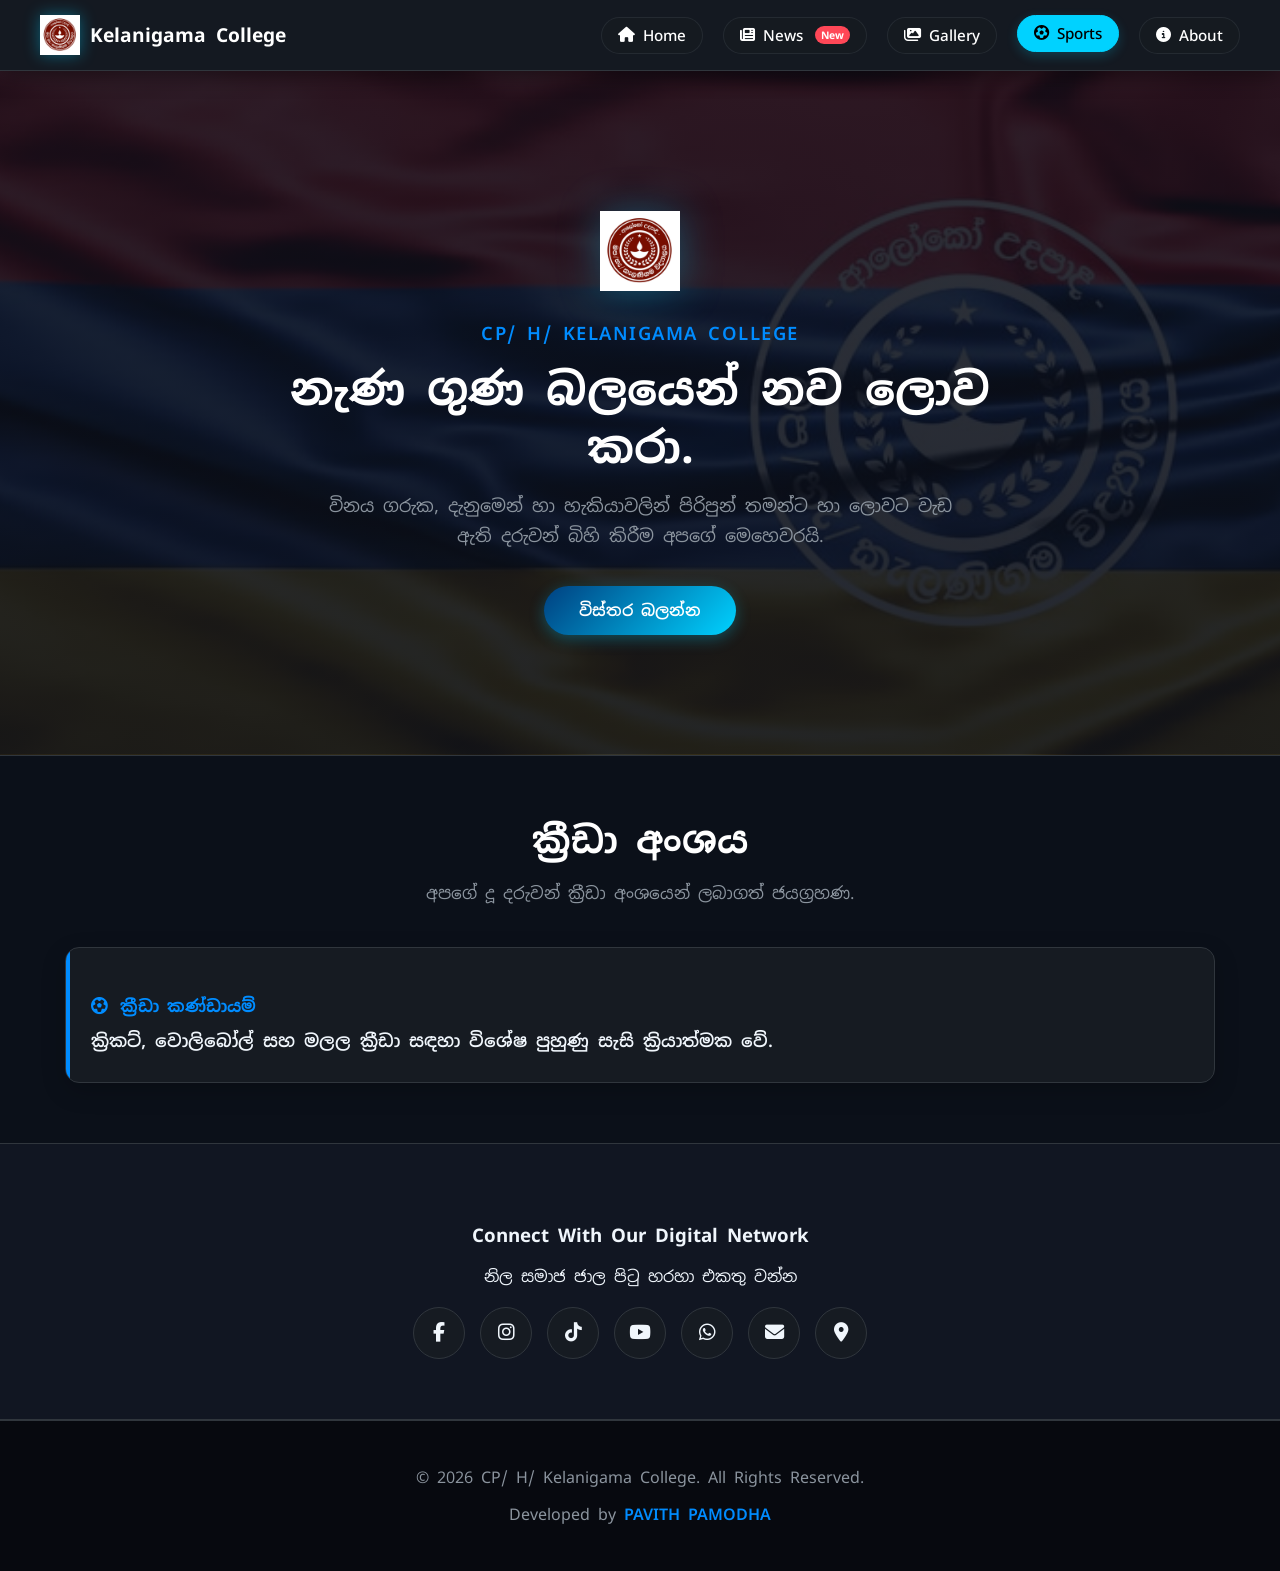
<file: sports.html>
<!DOCTYPE html>
<html lang="si">
<head>
  <meta charset="UTF-8">
  <meta name="viewport" content="width=device-width, initial-scale=1.0">
  <title>CP/ H/ Kelanigama College - Official Website</title>
  <!-- Sinhala Google Font සහ FontAwesome Icons -->
  <link href="https://fonts.googleapis.com/css2?family=Noto+Sans+Sinhala:wght@400;500;600;700&family=Poppins:wght@400;500;600;700&display=swap" rel="stylesheet">
  <link rel="stylesheet" href="https://cdnjs.cloudflare.com/ajax/libs/font-awesome/6.4.0/css/all.min.css">
  <style>
    :root {
      --primary-color: #004080;
      --accent-color: #008cff;
      --bg-dark: #0b1019;
      --card-bg: #161b22;
      --text-main: #f0f6fc;
      --text-muted: #8b949e;
      --border-color: #30363d;
    }

    html {
      scroll-behavior: smooth;
    }

    body {
      font-family: 'Noto Sans Sinhala', 'Poppins', sans-serif;
      margin: 0;
      padding: 0;
      background-color: var(--bg-dark);
      color: var(--text-main);
      overflow-x: hidden;
      font-size: 16px;
      -webkit-text-size-adjust: 100%;
    }

    /* Top Navigation Bar */
    .navbar {
      background-color: rgba(22, 27, 34, 0.95);
      backdrop-filter: blur(10px);
      display: flex;
      justify-content: space-between;
      align-items: center;
      padding: 15px 40px;
      position: sticky;
      top: 0;
      z-index: 1000;
      border-bottom: 1px solid var(--border-color);
      box-shadow: 0 4px 20px rgba(0,0,0,0.4);
    }

    .logo-container {
      display: flex;
      align-items: center;
      gap: 10px;
    }

    .nav-logo {
      width: 40px;
      height: 40px;
      object-fit: contain;
      filter: drop-shadow(0 0 8px rgba(0, 210, 255, 0.4));
    }

    .school-name {
      font-size: 1.2rem;
      font-weight: bold;
      color: #ffffff;
    }

    .nav-links {
      list-style: none;
      display: flex;
      gap: 20px;
      align-items: center;
      flex-wrap: wrap;
      margin: 0;
      padding: 0;
    }

    .nav-links li a {
      display: flex;
      align-items: center;
      gap: 8px;
      text-decoration: none;
      color: #ffffff;
      font-size: 0.95rem;
      font-weight: 500;
      padding: 8px 16px;
      border-radius: 20px;
      transition: all 0.3s ease;
      position: relative;
      background-color: rgba(22, 27, 34, 0.6);
      border: 1px solid rgba(48, 54, 61, 0.6);
    }

    .nav-links li a:hover, .nav-links li a.active {
      color: #000000;
      background-color: #00d2ff;
      border-color: #00d2ff;
      transform: translateY(-2px);
      box-shadow: 0 4px 12px rgba(0, 210, 255, 0.2);
    }

    .badge {
      background-color: #ff4757;
      color: white;
      font-size: 0.65rem;
      font-weight: bold;
      padding: 2px 6px;
      border-radius: 10px;
      margin-left: 4px;
    }

    .menu-toggle {
      display: none;
      cursor: pointer;
    }

    .menu-toggle .bar {
      display: block;
      width: 25px;
      height: 3px;
      margin: 5px auto;
      background-color: var(--text-main);
      transition: all 0.3s ease;
    }

    /* Hero Section */
    header {
      background: linear-gradient(rgba(11, 15, 25, 0.85), rgba(11, 15, 25, 0.9)), url('3.jpg');
      background-size: cover;
      background-repeat: no-repeat;
      background-position: center;
      padding: 140px 20px 120px 20px;
      text-align: center;
      border-bottom: 1px solid var(--border-color);
    }

    .hero-container {
      max-width: 800px;
      margin: 0 auto;
    }

    .school-logo {
      width: 80px;
      height: 80px;
      object-fit: contain;
      margin-bottom: 25px;
      filter: drop-shadow(0 0 20px rgba(0, 210, 255, 0.3));
    }

    header h1 {
      margin: 0 0 15px 0;
      font-size: 2.8rem;
      color: #ffffff;
      font-weight: 700;
    }

    .tagline {
      font-size: 1.15rem;
      color: var(--accent-color);
      font-weight: 600;
      letter-spacing: 1.5px;
      margin-bottom: 15px;
      text-transform: uppercase;
    }

    header p {
      margin: 0 auto 35px auto;
      font-size: 1.1rem;
      line-height: 1.7;
      color: var(--text-muted);
      max-width: 650px;
    }

    .explore-btn {
      display: inline-block;
      background: linear-gradient(135deg, #004080, #00d2ff);
      color: white;
      padding: 14px 35px;
      border-radius: 30px;
      text-decoration: none;
      font-weight: 600;
      font-size: 1rem;
      box-shadow: 0 4px 15px rgba(0, 210, 255, 0.3);
      transition: all 0.3s ease;
    }

    .explore-btn:hover {
      background: linear-gradient(135deg, #00d2ff, #004080);
      transform: translateY(-3px);
    }

    /* Main Sections */
    .section-container {
      max-width: 1150px;
      margin: 60px auto;
      padding: 0 20px;
      text-align: center;
    }

    .section-container h2 {
      font-size: 2.3rem;
      color: #ffffff;
      margin-bottom: 15px;
    }

    .section-container > p {
      font-size: 1.05rem;
      line-height: 1.7;
      color: var(--text-muted);
      max-width: 700px;
      margin: 0 auto 40px auto;
    }

    .admin-grid {
      display: grid;
      grid-template-columns: repeat(auto-fit, minmax(240px, 1fr));
      gap: 25px;
      margin-top: 30px;
      text-align: left;
    }

    .admin-card {
      background: var(--card-bg);
      border: 1px solid var(--border-color);
      padding: 30px 25px;
      border-radius: 14px;
      box-shadow: 0 8px 24px rgba(0,0,0,0.2);
      transition: transform 0.3s, border-color 0.3s;
      position: relative;
      overflow: hidden;
    }

    .admin-card::before {
      content: '';
      position: absolute;
      top: 0;
      left: 0;
      width: 4px;
      height: 100%;
      background: var(--accent-color);
    }

    .admin-card:hover {
      transform: translateY(-5px);
      border-color: var(--accent-color);
    }

    .admin-card h3 {
      font-size: 1.05rem;
      color: var(--accent-color);
      margin-bottom: 12px;
      display: flex;
      align-items: center;
      gap: 12px;
    }

    .admin-card p {
      font-size: 1.1rem;
      font-weight: 600;
      color: var(--text-main);
      margin: 0;
    }

    /* School Anthem Box */
    .anthem-box {
      background: var(--card-bg);
      border: 1px solid var(--border-color);
      border-radius: 14px;
      padding: 40px;
      max-width: 800px;
      margin: 30px auto 0 auto;
      text-align: center;
    }

    .anthem-lyrics {
      font-size: 1.15rem;
      line-height: 2.2;
      color: var(--text-main);
      white-space: pre-line;
      margin-bottom: 30px;
      font-weight: 500;
    }

    .anthem-box audio {
      width: 100%;
      max-width: 500px;
    }

    /* Gallery Grids */
    .gallery-grid {
      display: grid;
      grid-template-columns: repeat(auto-fit, minmax(250px, 1fr));
      gap: 20px;
      margin-top: 20px;
    }

    .gallery-item {
      background: var(--card-bg);
      border: 1px solid var(--border-color);
      border-radius: 12px;
      overflow: hidden;
      transition: transform 0.3s;
    }

    .gallery-item:hover {
      transform: translateY(-4px);
    }

    .gallery-item img {
      width: 100%;
      height: 180px;
      object-fit: cover;
      display: block;
    }

    .gallery-caption {
      padding: 12px;
      font-size: 0.95rem;
      font-weight: 600;
      color: var(--text-main);
      margin: 0;
      text-align: center;
      border-top: 1px solid var(--border-color);
    }

    /* Video Section */
    .video-grid {
      display: grid;
      grid-template-columns: repeat(auto-fit, minmax(320px, 1fr));
      gap: 25px;
      margin-top: 30px;
    }

    .video-item {
      background: var(--card-bg);
      border: 1px solid var(--border-color);
      border-radius: 14px;
      overflow: hidden;
    }

    .video-item video {
      width: 100%;
      height: 200px;
      object-fit: cover;
      display: block;
      background: #000;
    }

    .video-caption {
      padding: 15px;
      font-size: 1rem;
      font-weight: 600;
      color: var(--text-main);
      margin: 0;
      text-align: center;
      border-top: 1px solid var(--border-color);
    }

    /* Social Section */
    .social-section {
      text-align: center;
      padding: 60px 20px;
      background: #111622;
      border-top: 1px solid var(--border-color);
      border-bottom: 1px solid var(--border-color);
    }

    .social-icons-container {
      display: flex;
      justify-content: center;
      gap: 15px;
      flex-wrap: wrap;
      margin-top: 20px;
    }

    .social-icon {
      width: 50px;
      height: 50px;
      background-color: var(--card-bg);
      color: var(--text-main);
      border: 1px solid var(--border-color);
      border-radius: 50%;
      display: flex;
      align-items: center;
      justify-content: center;
      text-decoration: none;
      font-size: 1.2rem;
      transition: all 0.3s;
    }

    .social-icon:hover {
      background-color: var(--accent-color);
      color: #0b0f19;
    }

    footer {
      background-color: #07090f;
      color: var(--text-muted);
      text-align: center;
      padding: 30px 20px;
      border-top: 1px solid var(--border-color);
    }

    footer span {
      color: var(--accent-color);
      font-weight: 600;
    }

   @media screen and (max-width: 768px) {
    .menu-toggle {
        display: block;
    }

    .nav-links {
        display: none; /* ෆෝන් එකේදී මුලින් මෙනුව සඟවා තැබීමට */
        flex-direction: column;
        width: 100%;
        text-align: center;
        background-color: rgba(22, 27, 34, 0.98);
        position: absolute;
        top: 70px;
        left: 0;
        padding: 20px 0;
        border-bottom: 1px solid var(--border-color);
        z-index: 1000;
    }
    
    .nav-links.active {
        display: flex; /* ක්ලික් කළ විට මෙනුව පෙන්වීමට */
    }
    
    .nav-links li a {
        width: 80%;
        margin: 4px auto;
        justify-content: center;
    }
}
  </style>
</head>
<body>

<nav class="navbar">
    <div class="logo-container">
        <img src="logo.png" alt="School Logo" class="nav-logo">
        <span class="school-name">Kelanigama College</span>
    </div>

    <!-- හැම්බර්ගර් අයිකනය (රේඛා තුන) -->
    <div class="menu-toggle" id="mobile-menu">
        <span class="bar"></span>
        <span class="bar"></span>
        <span class="bar"></span>
    </div>

    <ul class="nav-links">
        <li><a href="index.html" ><i class="fa-solid fa-house"></i> Home</a></li>
        <li><a href="news.html"><i class="fa-solid fa-newspaper"></i> News <span class="badge">New</span></a></li>
        <li><a href="gallery.html"><i class="fa-solid fa-images"></i> Gallery</a></li>
        <li><a href="sports.html"class="active"><i class="fa-solid fa-futbol"></i> Sports</a></li>
        <li><a href="about.html"><i class="fa-solid fa-circle-info"></i> About</a></li>
    </ul>
</nav>

  <!-- Hero Section -->
  <header id="home">
    <div class="hero-container">
      <img src="2.jpg" alt="Logo" class="school-logo">
      <div class="tagline">CP/ H/ Kelanigama College</div>
      <h1>නැණ ගුණ බලයෙන් නව ලොව කරා.</h1>
      <p>විනය ගරුක, දැනුමෙන් හා හැකියාවලින් පිරිපුන් තමන්ට හා ලොවට වැඩ ඇති දරුවන් බිහි කිරීම අපගේ මෙහෙවරයි.</p>
      <a href="#about" class="explore-btn">විස්තර බලන්න</a>
    </div>
  </header>

  <main class="section-container">
    <h2>ක්‍රීඩා අංශය</h2>
    <p>අපගේ දූ දරුවන් ක්‍රීඩා අංශයෙන් ලබාගත් ජයග්‍රහණ.</p>
    <div class="admin-grid">
      <div class="admin-card">
        <h3><i class="fa-solid fa-futbol"></i> ක්‍රීඩා කණ්ඩායම්</h3>
        <p>ක්‍රිකට්, වොලිබෝල් සහ මලල ක්‍රීඩා සඳහා විශේෂ පුහුණු සැසි ක්‍රියාත්මක වේ.</p>
      </div>
    </div>
  </main>

  <!-- Social Media Section -->
  <div class="social-section" id="social">
    <h3>Connect With Our Digital Network</h3>
    <p>නිල සමාජ ජාල පිටු හරහා එකතු වන්න</p>
    <div class="social-icons-container">
      <a href="https://web.facebook.com/kelanigama.vidyalaya" target="_blank" class="social-icon" title="Facebook"><i class="fa-brands fa-facebook-f"></i></a>
      <a href="https://www.instagram.com/kelanigamacollege/" target="_blank" class="social-icon" title="Instagram"><i class="fa-brands fa-instagram"></i></a>
      <a href="https://www.tiktok.com/@kelanigamacollege" target="_blank" class="social-icon" title="TikTok"><i class="fa-brands fa-tiktok"></i></a>
      <a href="https://www.youtube.com/@kelanigamacollege" target="_blank" class="social-icon" title="YouTube"><i class="fa-brands fa-youtube"></i></a>
      <a href="+94 71 580 0561" target="_blank" class="social-icon" title="WhatsApp"><i class="fa-brands fa-whatsapp"></i></a>
      <a href="mailto:kelanigamac@gmail.com" target="_blank" class="social-icon" title="Email"><i class="fa-solid fa-envelope"></i></a>
      <a href="https://maps.app.goo.gl/1LHFGf1Mz2VHn3Cv9" target="_blank" class="social-icon" title="Location"><i class="fa-solid fa-location-dot"></i></a>
    </div>
  </div>

  <footer>
    <p>© 2026 CP/ H/ Kelanigama College. All Rights Reserved.</p>
    <p>Developed by <span>PAVITH PAMODHA</span></p>
  </footer>
  <script>
    const mobileMenu = document.getElementById('mobile-menu');
    const navLinks = document.querySelector('.nav-links');

    mobileMenu.addEventListener('click', () => {
        navLinks.classList.toggle('active');
    });
</script>

</body>
</html>
</file>
